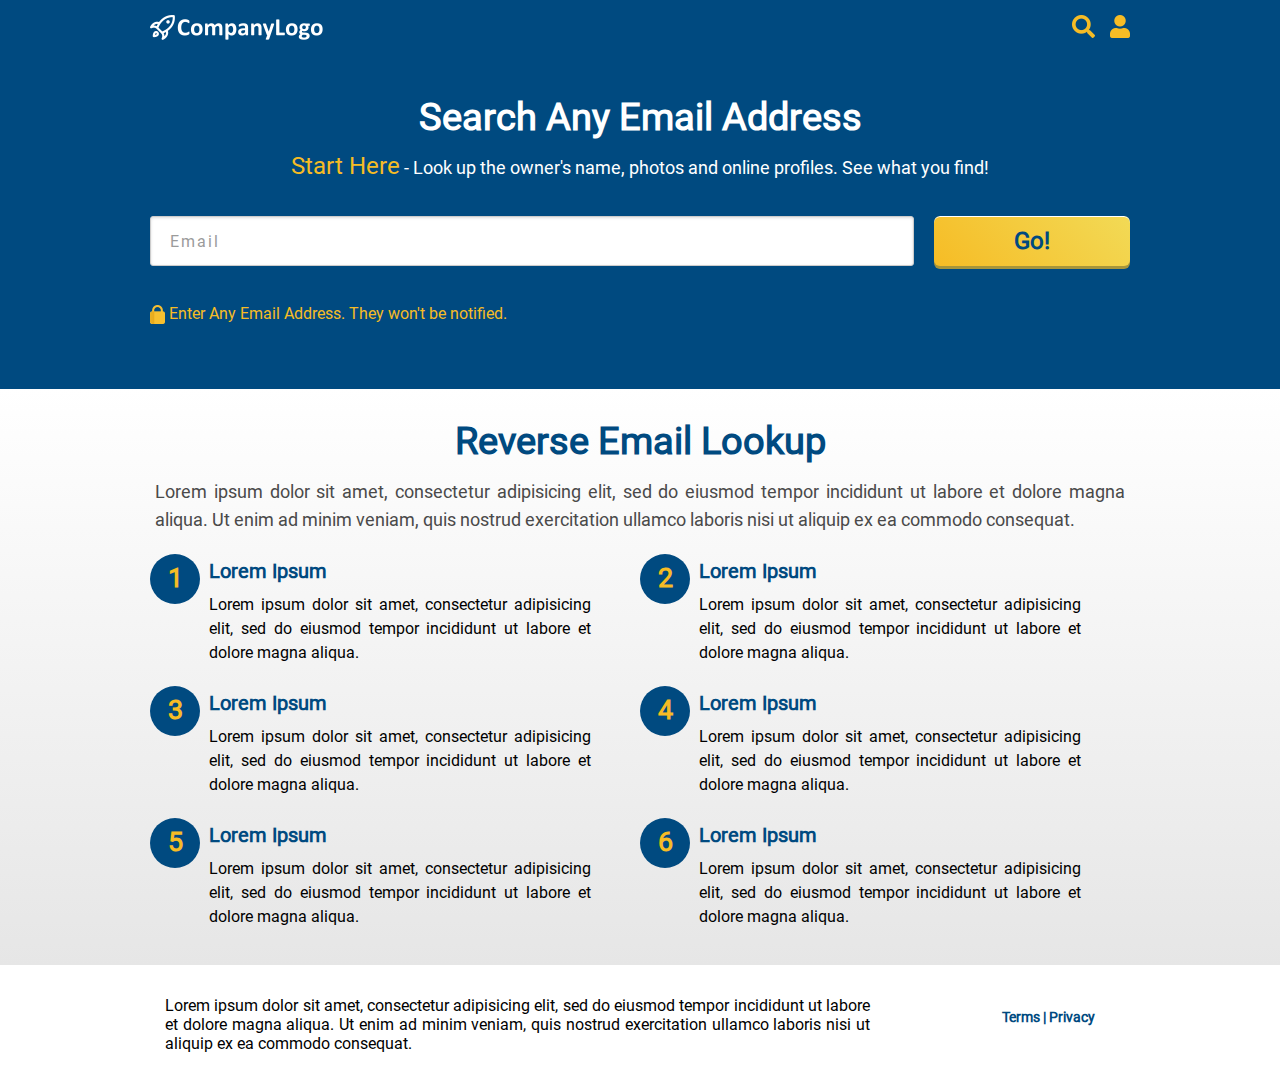
<file: index.html>
<!DOCTYPE html>
<html>
<head>
<meta name="viewport" content="width=device-width, initial-scale=1.0">
<link rel="stylesheet" href="./css/style.css">
<link rel="stylesheet" media="screen and (min-width: 980px)" href="./css/fullwidescreen.css">
<link rel="stylesheet" media="screen and (min-width: 768px)" href="./css/widescreen.css">
<link rel="stylesheet" media="screen and (min-width: 600px)" href="./css/smallscreen.css">
<link rel="icon" type="image/jpg" href="./assets/icon-favicon-16.jpg"/>
<title>Search User</title>
</head>
<body>
    <div class="main">
        <header>
            <div class="top-bar">
                <img class="logo" src="./assets/Logo@2x.png" />               
                <img class="person" src="./assets/icn_person@2x.png" />
                <img class="search" src="./assets/icn_search@2x.png" />
            </div>
            <div class="content">
                <div class="search-email">Search Any Email Address</div>                
                <div class="start-here"><span>Start Here</span> - Look up the owner's name, photos and online profiles. See what you find!</div>
                <div class="search-container">
                        <div class="email-input-container">
                            <input class="email-input" id="email-input" type="text" required/> 
                            <!-- <div class="error" id="error">Email</div> -->
                            <span class="floating-label" id="floating-label">Email</span>
                        </div>
                        <button id="search" class="go-button">Go!</button>
                </div>
                
                <div class="email-lock"><img src="./assets/lock@2x.png" > Enter Any Email Address. They won't be notified.</div>
            </div>
        </header>
        <section>
            <h2> Reverse Email Lookup </h2>
            <p> Lorem ipsum dolor sit amet, consectetur adipisicing elit, sed do eiusmod tempor incididunt ut labore et dolore magna aliqua. Ut enim ad minim veniam, quis nostrud exercitation ullamco laboris nisi ut aliquip ex ea commodo consequat. </p>
            <div class="row">
                <div class="col-6 col-s-6">
                    <div class="circle"> 
                            1
                    </div>
                    <div class="content">
                        <h4>Lorem Ipsum</h4>
                        <p>Lorem ipsum dolor sit amet, consectetur adipisicing elit, sed do eiusmod tempor incididunt ut labore et dolore magna aliqua.</p>                      

                    </div>
                </div>
                <div class="col-6 col-s-6">
                        <div class="circle"> 
                                2
                        </div>
                        <div class="content">
                            <h4>Lorem Ipsum</h4>
                            <p>Lorem ipsum dolor sit amet, consectetur adipisicing elit, sed do eiusmod tempor incididunt ut labore et dolore magna aliqua.</p>                      
    
                        </div>
                </div>
                <div class="col-6 col-s-6">
                        <div class="circle"> 
                                3
                        </div>
                        <div class="content">
                            <h4>Lorem Ipsum</h4>
                            <p>Lorem ipsum dolor sit amet, consectetur adipisicing elit, sed do eiusmod tempor incididunt ut labore et dolore magna aliqua.</p>    
                        </div>
                </div>
                <div class="col-6 col-s-6">
                        <div class="circle"> 
                                4
                        </div>
                        <div class="content">
                            <h4>Lorem Ipsum</h4>
                            <p>Lorem ipsum dolor sit amet, consectetur adipisicing elit, sed do eiusmod tempor incididunt ut labore et dolore magna aliqua.</p>    
                        </div>
                </div>
                <div class="col-6 col-s-6">
                        <div class="circle"> 
                                5
                        </div>
                        <div class="content">
                            <h4>Lorem Ipsum</h4>
                            <p>Lorem ipsum dolor sit amet, consectetur adipisicing elit, sed do eiusmod tempor incididunt ut labore et dolore magna aliqua.</p>    
                        </div>
                </div>
                <div class="col-6 col-s-6">
                        <div class="circle"> 
                                6
                        </div>
                        <div class="content">
                            <h4>Lorem Ipsum</h4>
                            <p>Lorem ipsum dolor sit amet, consectetur adipisicing elit, sed do eiusmod tempor incididunt ut labore et dolore magna aliqua.</p>    
                        </div>
                </div>
            </div>
        </Section>
        <footer>
               <div class="row">
                    <div class="col-9 col-s-9">     
                        <p>Lorem ipsum dolor sit amet, consectetur adipisicing elit, sed do eiusmod tempor
                            incididunt ut labore et dolore magna aliqua. Ut enim ad minim veniam, quis nostrud 
                            exercitation ullamco laboris nisi ut aliquip ex ea commodo consequat.
                        </p>
                    </div>
                    <div class="col-3 col-s-3 parent">                         
                        <p class="bottom-bar">Terms | Privacy</p>
                    </div>
               </div>   
        </footer>
    </div>    
    <script src="common.js"></script>
    <script src="user-search.js"></script>
</body>
</html>
</file>
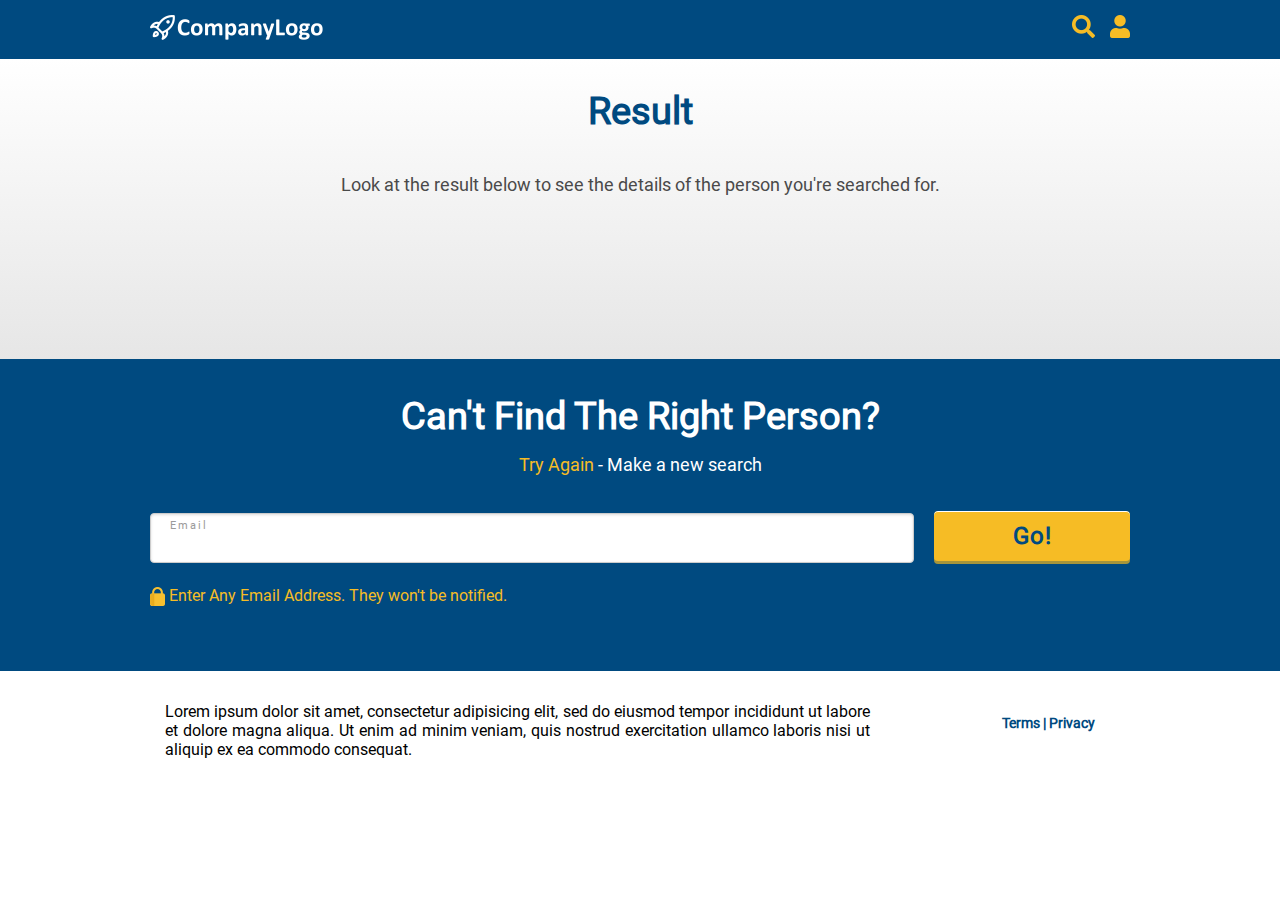
<file: result.html>
<!DOCTYPE html>
<html>
<head>
    <meta name="viewport" content="width=device-width, initial-scale=1.0">
    <link rel="stylesheet" href="./css/style.css">
    <link rel="stylesheet" media="screen and (min-width: 980px)" href="./css/fullwidescreen.css">
    <link rel="stylesheet" media="screen and (min-width: 768px)" href="./css/widescreen.css">
    <link rel="stylesheet" media="screen and (min-width: 600px)" href="./css/smallscreen.css">
    <link rel="icon" type="image/jpg" href="./assets/icon-favicon-16.jpg" />
    <title>User Details</title>
</head>

<body>
    <div class="main">
        <header>
            <div class="top-bar">
                <a href="./index.html"><img class="logo" src="./assets/Logo@2x.png" /></a>
                <img class="person" src="./assets/icn_person@2x.png" />
                <img class="search" src="./assets/icn_search@2x.png" />
            </div>
        </header>
        <section>
            <div class="loader" id="loader"></div>
            <div class="result" id="result">
                <h2> Result </h2>
                <h2 class="err" id="err"> </h2>
                <p class="text-center"> Look at the result below to see the details of the person you're searched for. </p>
                <div id="no-result">                    
                </div>
                <div class="row round" id="result-container">
                    <div class="col-6 col-s-6">
                        <div class="circle">
                            <img class="result-name" src="./assets/icn_person@2x.png" />
                        </div>
                        <div class="content">
                            <h3 id="name"></h3>
                            <p id="description"></p>
                            <div class="row">
                                <div class="col-6 col-s-6">
                                    <h4>Address</h4>
                                    <p id="address"></p>
                                </div>
                                <div class="col-6 col-s-6 phone">
                                    <h4>Phone Numbers</h4>
                                    <ul id="phoneList"></ul>
                                </div>
                                <div class="col-6 col-s-6">
                                    <h4>Email</h4>
                                    <p id="result-emailId"></p>
                                </div>
                                <div class="col-6 col-s-6">
                                    <h4>Relatives</h4>
                                    <ul id="relativesList"></ul>
                                </div>
                            </div>
                        </div>
                    </div>
                </div>
            </div>
        </Section>
        <div class="search-results-container">
            <div class="search-results">
                <h2>Can't Find The Right Person?</h2>
                <div class="try-again"><span>Try Again</span> - Make a new search</div>
                <div class="search-container">
                    <div class="email-input-container">
                        <input class="email-input" id="email-input" type="text" />
                        <!-- <div class="error" id="error">Email</div> -->
                        <span class="floating-label" id="floating-label">Email</span>
                    </div>
                    <button id="search" class="go-button">Go!</button>
                </div>
                <div class="email-lock"><img src="./assets/lock@2x.png"> Enter Any Email Address. They won't be
                    notified.</div>
            </div>
        </div>
        <footer>
            <div class="row">
                <div class="col-9 col-s-9">
                    <p>Lorem ipsum dolor sit amet, consectetur adipisicing elit, sed do eiusmod tempor
                        incididunt ut labore et dolore magna aliqua. Ut enim ad minim veniam, quis nostrud
                        exercitation ullamco laboris nisi ut aliquip ex ea commodo consequat.
                    </p>
                </div>
                <div class="col-3 col-s-3 parent">
                    <p class="bottom-bar">Terms | Privacy</p>
                </div>
            </div>
        </footer>
    </div>
    <script src="common.js"></script>
    <script src="user-details.js"></script>
</body>
</html>
</file>
<file: css/style.css>
@font-face {
    font-family: 'Roboto';
    src: url('../fonts/Roboto-Regular.ttf');  
}

*{
  box-sizing: border-box;
  font-family: Roboto;
}
body {   
    margin: 0px;
}
header {
    background-color: #004A80;
    color: #ffffff;
    padding: 15px;
}

.logo{
    width: 173px;
    height: auto;
}

.search-container {
 margin-top: 29px;
}

.search{
    height: 23px;
    width: 23px;
    float: right;
    margin-right: 15px;
}

.person{
    height: 23px;
    width: 20px;
    float: right;
}

.search-email{
    margin-top: 50px;
    font-weight: bold;
    font-size: 38px;
    color: #FFFFFF;   
    text-align: center;
    line-height: 46px;
}

.start-here{
    color: #ffffff;
    font-size: 18px;
    text-align: center;
    line-height: 23px;
    margin-top: 15px;   
}

.start-here span{
    font-size: 24px;
    color: #F6BC25;    
    text-align: center;
}
.email-input-container{
    width: 100%;
    position: relative;
    display: inline-block;
}

input:focus ~ .floating-label,
input:not(:focus):valid ~ .floating-label{
    top: 12px;
    bottom: 10px;
    left: 20px;

    font-size: 11px;
    color: #9B9B9B;
    letter-spacing: 2px;
    line-height: 18px;
}

.floating-label{
    font-size: 16px;
    color: #9B9B9B;
    letter-spacing: 2px;
    line-height: 18px; 
    position: absolute;
    pointer-events: none;
    left: 20px;
    top: 25px;
    transition: 0.2s ease all;
}

input:focus ~ .error-message,
input:not(:focus):valid ~ .error-message{
    top: 12px;
    bottom: 10px;
    left: 20px;
    font-size: 11px;
    color: red;
    letter-spacing: 2px;
    line-height: 18px; 
    position: absolute;
    pointer-events: none;   
    transition: 0.2s ease all;
}

.email-input:focus{
    outline: none !important;
    border: 2px solid #F6BC25;
    box-shadow: inset 0 -1px 4px 0 rgba(0,0,0,0.20);    
}

.email-input.error{
    outline: none !important;
    border: 2px solid #DC0015 !important;
    box-shadow: inset 0 -1px 4px 0 rgba(0,0,0,0.20) !important; 
}

.email-input{
    width: 100%;
    height: 50px;
    margin: 8px 0;
    /* display: inline-block; */
    border: 1px solid #ccc;
    box-shadow: inset 0 1px 3px #ddd;
    border-radius: 3px;
    -webkit-box-sizing: border-box;
    -moz-box-sizing: border-box;
    box-sizing: border-box;
    padding-left: 20px;
    padding-right: 20px;
    padding-top: 20px;
    padding-bottom: 11px;
}

.email-lock{
    margin-top: 30px;
    margin-bottom: 50px;
    font-size: 16px;
    color: #F6BC25;        
}

.email-lock img {
   width: 15px;
   height: 19px; 
   vertical-align: middle;
}

#name{
    text-align: left;
}
.go-button {
    display: inline-block;
    /* border-radius: 4px;
    background-color: #F6BC25; */
    border: none;
    color: #004A80;
    letter-spacing: 1;
    text-align: center;
    font-size: 24px; 
    text-align: center;   
    width: 100%;
    height: 50px;
    transition: all 0.5s;
    cursor: pointer; 
    font-weight: bolder;     
    background-image: linear-gradient(225deg, #F2DA56 0%, #F6BC25 100%);
    box-shadow: 0 3px 0 0 #A6953B, inset 0 1px 0 0 #FFFFFF;
    border-radius: 6px;   
}

.go-button:hover{ 
    background: #F2DA56;
    box-shadow: 0 3px 0 0 #A6953B, inset 0 1px 0 0 #FFFFFF;   
} 

.go-button:active{ 
    background: #F6BC25;
    box-shadow: 0 3px 0 0 #A6953B, inset 0 1px 0 0 #FFFFFF;
}

.text-center {
    text-align: center;
}
.title{
    font-size: 38px;
    color: #004A80;    
    text-align: center;
}

section{
    background-image: linear-gradient(0deg, #E6E6E6 0%, #FFFFFF 100%);    
    padding: 15px;
}

section h2 {
    font-size: 38px;
    color: #004A80;   
    text-align: center;
}

section p {
    font-size: 18px;
    color: #4A4A4A;    
    line-height: 28px;
    text-align: justify;
    padding: 5px;
}
section h4{
    margin-top: 0px;
    padding: 5px;
    margin-bottom: 0px;
    font-size: 20px;
    color: #004A80;    
}

section .content {
    display: inline-block;
    width: 80%;
    vertical-align: top;
}

section .content p {
    font-size: 16px;
    color: #000000;    
    line-height: 24px;
    text-align: justify;
    margin-top: 0px;
    padding: 5px;    
}

section .circle {
    border-radius: 50%;
    background-color: #004A80;
    height: 50px;
    width: 50px;
    font-size: 26.88px;
    color: #F6BC25;
    text-align: center;
    font-weight: bold;
    padding-top: 8px;
    display: inline-block;
    vertical-align: top;
}

footer p {
    text-align: justify;
    padding: 15px;
}

.bottom-bar{
    font-size: 14px;
    color: #004A80;
    text-align: center;
    font-weight: bold;
}

.row {
    display: -ms-flexbox; /* IE10 */
    display: flex;
    -ms-flex-wrap: wrap; /* IE10 */
    flex-wrap: wrap;
}

/* For mobile phones: */
[class*="col-"] {
    flex: 100%;
}


/* result Page CSS */
.result {
    display: flex;
    align-items: center;
    min-height: 30vh;
    flex: 0 0 auto;   
    flex-direction: column;
}
.result-name{
    width: 28px;
    height: auto;
}

.result .round {
    background: #FFFFFF;
    box-shadow: 0 2px 4px 0 rgba(0,0,0,0.50);
    border-radius: 30px;
    border-radius: 30px;
    padding: 15px;
    margin : 10px 10px 20px 10px;
}

section .result .content { 
    padding: 8px;
}

section .result h2 { 
    font-size: 38px;
    color: #004A80;
    text-align: center; 
    margin-top: 0px;
    margin-bottom: 0px;
}

section .result p {    
    font-size: 18px;
    color: #4A4A4A;
    line-height: 28px;
}

section .result h3 { 
    font-size: 32px;
    color: #004A80;    
    margin-top: 0px;
    margin-bottom: 0px;
}

section .result h4 { 
    font-size: 20px;
    color: #004A80;   
    margin-top: 0px;
    margin-bottom: 0px;
}

section .result .content .phone{
    color: #004A80;
}

ul {
    list-style: none;
    margin-top: 3px;
    margin-bottom: 3px;
    padding-inline-start: 0px;
}

.search-results-container{
   padding: 15px;
   background-color: #004A80;
}

.search-results{
    width: 100%
 }

.search-results h2{
    font-size: 38px;
    color: #FFFFFF;   
    text-align: center;
    margin-top: 0px;
    margin-bottom: 0px;
}

.try-again{
    font-size: 18px;
    color: #ffffff;    
    text-align: center;
    line-height: 23px; 
    margin-top: 15px; 
}

.try-again span{
    font-size: 18px;
    color: #F6BC25;
    text-align: center;
}

.err{
    color: red;
}
.search-results .email-input{
    width: 100%;
    height: 50px;
    margin: 8px 0;
    display: inline-block;
    border: 1px solid #ccc;
    box-shadow: inset 0 1px 3px #ddd;
    border-radius: 4px;
    -webkit-box-sizing: border-box;
    -moz-box-sizing: border-box;
    box-sizing: border-box;
    padding-left: 20px;
    padding-right: 20px;
    padding-top: 20px;
    padding-bottom: 11px;
}
.search-results .email-lock{
    margin-top: 15px;
    font-size: 16px;
    color: #F6BC25;
   }
.search-results .email-lock img {
   width: 15px;
   height: 19px; 
}
.search-results .go-button {
    display: inline-block;
    border-radius: 4px;    
    background-image: linear-gradient(225deg,#F6BC25 100%);
    border: none;
    color: #004A80;
    text-align: center;
    font-size: 24px; 
    letter-spacing: 1px;   
    width: 100%;
    height: 50px;
    transition: all 0.5s;
    cursor: pointer; 
    font-weight: bolder; 
    text-align: center;
}

.loader {
    border: 16px solid #f3f3f3;
    border-radius: 50%;
    border-top: 16px solid #3498db;
    width: 120px;
    height: 120px;
    -webkit-animation: spin 2s linear infinite; /* Safari */
    animation: spin 2s linear infinite;
    margin: auto;
    position: absolute;
    top: 5vh; left: 0; bottom: 0; right: 0;
  }
  
  /* Safari */
  @-webkit-keyframes spin {
    0% { -webkit-transform: rotate(0deg); }
    100% { -webkit-transform: rotate(360deg); }
  }
  
  @keyframes spin {
    0% { transform: rotate(0deg); }
    100% { transform: rotate(360deg); }
  }

  h3{
      text-align: center;
  }
</file>
<file: css/fullwidescreen.css>
header .top-bar, header .content{
    width: 980px;
    margin: auto auto;
  }  

  section h2, section .row, section > p {
    width: 980px;
    margin: auto auto;
    padding-top: 15px; 
  } 

  .search-results-container{       
    padding: 15px;
    width: 100%;
  }

  .bottom-bar {
    position: absolute;
    top: 70%;
    transform: translateY(-150%);
    right: 20px;
  }

  footer .row, .search-results {
    width: 980px;
    margin: auto auto; 
  }

  .search-container {
    display:flex;
    justify-content:space-between;
  } 

  .go-button{
    width: 20%;
    margin-top: 8px;
}
</file>
<file: css/widescreen.css>
.col-3 {flex: 25%;}
.col-6 {flex: 50%;}
.col-8 {flex: 66.66%;}
.col-9 {flex: 75%;}
.col-10 {flex: 83.33%;}
.col-11 {flex: 91.66%;}
.col-12 {flex: 100%;}

.parent {
    position: relative;
}


.email-input-container{
    width: 78%;
}


.search-container {
  display:flex;
  justify-content:space-between;
} 

.go-button{
    width: 20%;
    margin-top: 8px;
}
.bottom-bar {
    position: absolute;
    top: 70%;
    transform: translateY(-150%);
    right: 20px;
  }

  header .top-bar, header .content{   
    margin: auto auto;
  }  

  section h2, section .row, section > p {   
    margin: auto auto;
    padding-top: 15px; 
  }

  footer .row{    
    margin: auto auto; 
  }

  /* result */ 
 .round {
    margin: auto !important;
}

.search-results{
   margin-top: 20px; 
}

.result .content .col-6{
    padding: 5px;
}

.search-results {    
    margin:auto;
}
.search-results .go-button{
   width: 20%;
   margin-top: 6px;
}
</file>
<file: css/smallscreen.css>
.col-s-3 {flex: 25%;}
.col-s-6 {flex: 50%;}
.col-s-8 {flex: 66.66%;}
.col-s-9 {flex: 75%;}
.col-s-10 {flex: 83.33%;}
.col-s-11 {flex: 91.66%;}
.col-s-12 {flex: 100%;}

.email-input-container{
    width: 78%;
}

.go-button{
    width: 20%;
    margin-top: 8px;
}

.parent {
    position: relative;
}

.bottom-bar {
    position: absolute;
    top: 70%;
    transform: translateY(-150%);
    right: 20px;
  }

 /* result */ 
 .round {
     margin: auto;
 }

 .search-results{
    margin-top: 20px; 
 }

 .result .content .col-s-6{
     padding: 5px;
 }

 /* .search-results .email-input{
    width: 78%;
} */

.search-results .go-button{
    width: 20%;
    margin-top: 6px;
}

.search-container {
    display:flex;
    justify-content:space-between;
  }
</file>
